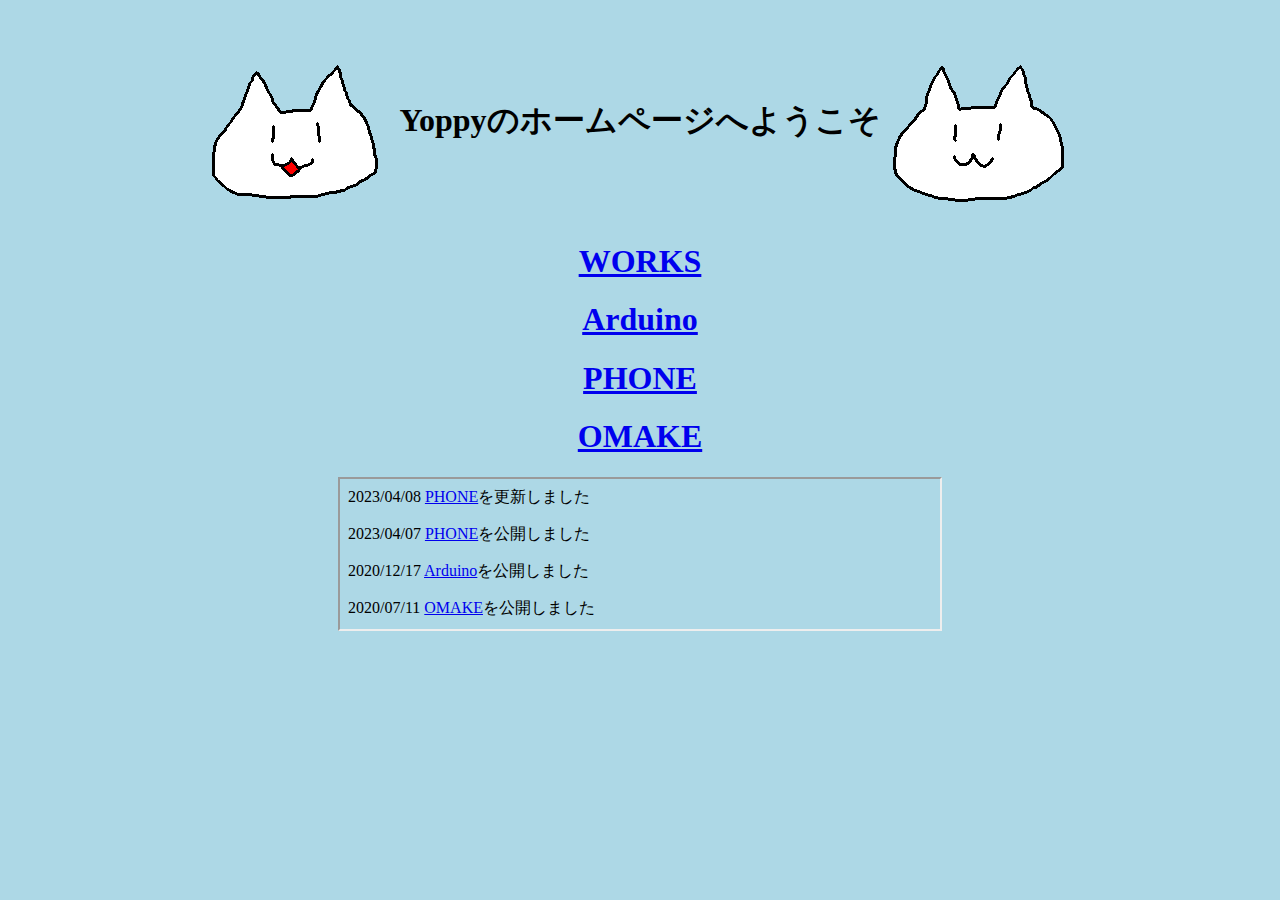
<file: docs/index.html>
<!DOCTYPE html>
<html lang="ja" dir="ltr">
<head>
  <meta charset="utf-8">
  <meta name="viewport" content="width=device-width,initial-scale=1">
  <title>Yoppy's Homepage</title>
  <style>
  body{background-color:lightblue;text-align: center;}
  div h1{display: flex;align-items: center;justify-content: center;}
  /* デスクトップ用のスタイル */
.image-container {
  display: flex;
  flex-wrap: wrap;
  justify-content: center;
  
}

/* スマートフォン用のスタイル */
@media screen and (max-width: 480px) {
  .image-container {
    display: block;
  }
  .image-container img {
    display: block;
    margin: 0 auto;
  }
}
  </style>
  <script src="update.js"></script>
</head>

<body>
  <div ><h1 class="image-container"><img src="img/cat_osoi_1.gif" alt="cat"> Yoppyのホームページへようこそ<img src="img/cat_osoi_2.gif" alt="cat"></h1></div>
  <h1><a href="https://yoppyy.github.io/homepage/works.html">WORKS</a></h1>
  <h1><a href="https://yoppyy.github.io/homepage/arduino.html">Arduino</a></h1>
  <h1><a href="https://yoppyy.github.io/homepage/phone/phone.html">PHONE</a></h1>
  <h1><a href="https://yoppyy.github.io/homepage/omake.html">OMAKE</a></h1>

  <iframe src="update.html" width="600" height="150">
    インラインフレーム対応ブラウザでご覧いただけます。
   </iframe>
  
</body>

</html>
</file>
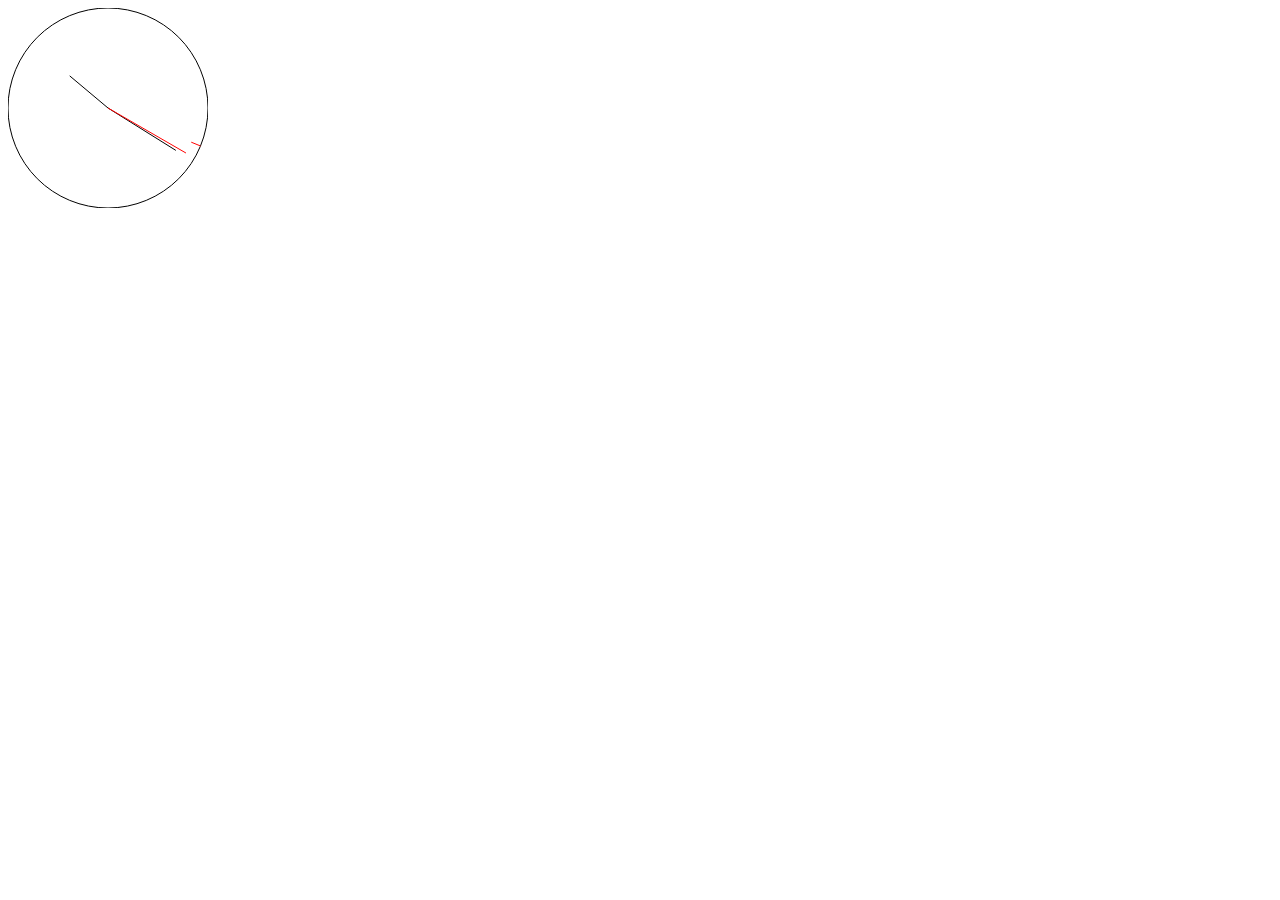
<file: docs/clock.html>
<!DOCTYPE html>
<html lang="jp" dir="ltr">
<head>
  <meta charset="utf-8">
  <title></title>
</head>
<body>
  <canvas id="clock" width="200" height="200"></canvas>

  <script type="text/javascript">

  // canvas の描画コンテキストを取得する
  const ctx = document.getElementById('clock').getContext('2d');

  // 現在の日時を保持する変数を用意する
  let now = new Date();

  function drawHand(angle, length, color) {
    ctx.beginPath();
    ctx.moveTo(100, 100);
    ctx.lineTo(100 + Math.cos(angle - Math.PI / 2) * length,
               100 + Math.sin(angle - Math.PI / 2) * length);
    ctx.strokeStyle = color;
    ctx.stroke();
  }


  function drawHand2(angle, length) {
    ctx.beginPath();
    ctx.moveTo(100 + Math.cos(angle - Math.PI / 2) * length,
               100 + Math.sin(angle - Math.PI / 2) * length);
    ctx.lineTo(100 + Math.cos(angle - Math.PI / 2) * length*0.9,
               100 + Math.sin(angle - Math.PI / 2) * length*0.9);
    ctx.stroke();
  }

  function drawClock() {
    let now = new Date();
    // canvas をクリアする
    ctx.clearRect(0, 0, 200, 200);

    // 円を描画する
    ctx.strokeStyle = 'black';
    ctx.beginPath();
    ctx.arc(100, 100, 100, 0, 2 * Math.PI);
    ctx.stroke();

    // 各針を描画する
    drawHand(now.getHours() / 12 * 2 * Math.PI + now.getMinutes() / 720 * 2 * Math.PI, 50, 'black');
    drawHand(now.getMinutes() / 60 * 2 * Math.PI + now.getSeconds() / 3600 * 2 * Math.PI, 80, 'black');
    drawHand(now.getSeconds() / 60 * 2 * Math.PI, 90, 'red');
    drawHand2(now.getMilliseconds() / 1000 * 2 * Math.PI, 100, 'black');

    // 次のフレームを要求する
    requestAnimationFrame(drawClock);
  }


  // 最初のフレームを要求する
  requestAnimationFrame(drawClock);



  </script>

</body>
</html>
</file>
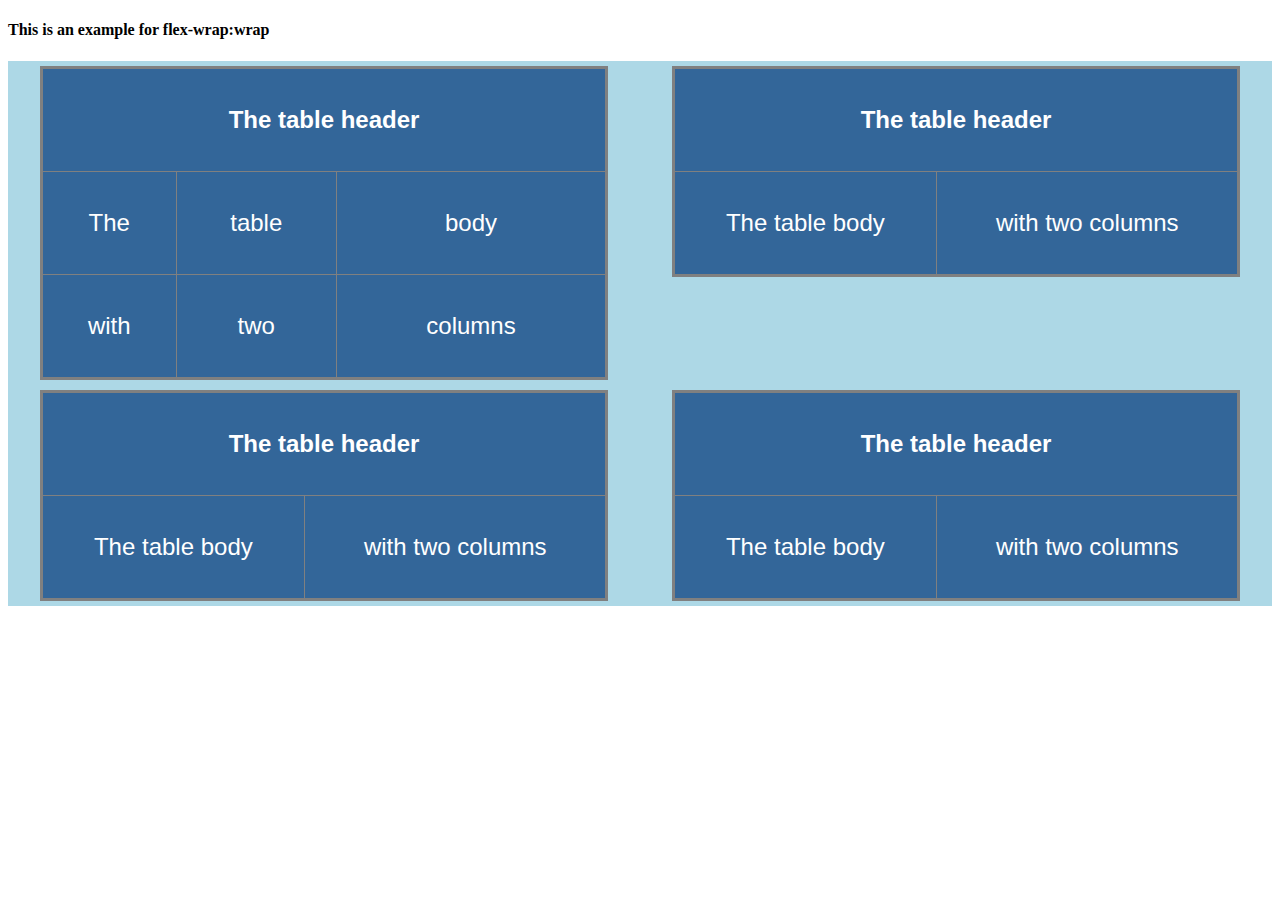
<file: docs/flextemp.html>
<!DOCTYPE html>
<html>
<head>
  <title>test</title>
  <link rel="shortcut icon" href="common/favicon.ico" type="image/x-icon">
  <meta name="viewport" content="width=device-width,initial-scale=1">
  <style>

  table{width:100%; background-color: #369; border: 3px solid gray; border-collapse:collapse;}
  td{  border: 1px solid gray;border-collapse:collapse;}

  /* Common Styles */
  .content {
    background-color: lightblue;
    color: #fff;
    font: 100 24px/100px sans-serif;
    text-align: center;
  }

  .content div{
    width: 45%;
    padding:5px;
  }


  /* Flexbox Styles */
  .content {
    display: flex;
    flex-wrap: wrap;
    justify-content: space-around;
  }

  </style>
</head>

<body>

  <h4>This is an example for flex-wrap:wrap </h4>
  <div class="content">

    <div>
      <table>
        <thead>
          <tr>
            <th colspan="3">The table header</th>
          </tr>
        </thead>
        <tbody>
          <tr>
            <td>The</td>
            <td>table</td>
            <td>body</td>
          </tr>
          <tr>
            <td>with</td>
            <td>two</td>
            <td>columns</td>
          </tr>
        </tbody>
      </table>
    </div>

    <div>
      <table>
        <thead>
          <tr>
            <th colspan="2">The table header</th>
          </tr>
        </thead>
        <tbody>
          <tr>
            <td>The table body</td>
            <td>with two columns</td>
          </tr>
        </tbody>
      </table>
    </div>

    <div>
      <table>
        <thead>
          <tr>
            <th colspan="2">The table header</th>
          </tr>
        </thead>
        <tbody>
          <tr>
            <td>The table body</td>
            <td>with two columns</td>
          </tr>
        </tbody>
      </table>
    </div>

    <div>
      <table>
        <thead>
          <tr>
            <th colspan="2">The table header</th>
          </tr>
        </thead>
        <tbody>
          <tr>
            <td>The table body</td>
            <td>with two columns</td>
          </tr>
        </tbody>
      </table>
    </div>
  </div>



</body>
</html>
</file>
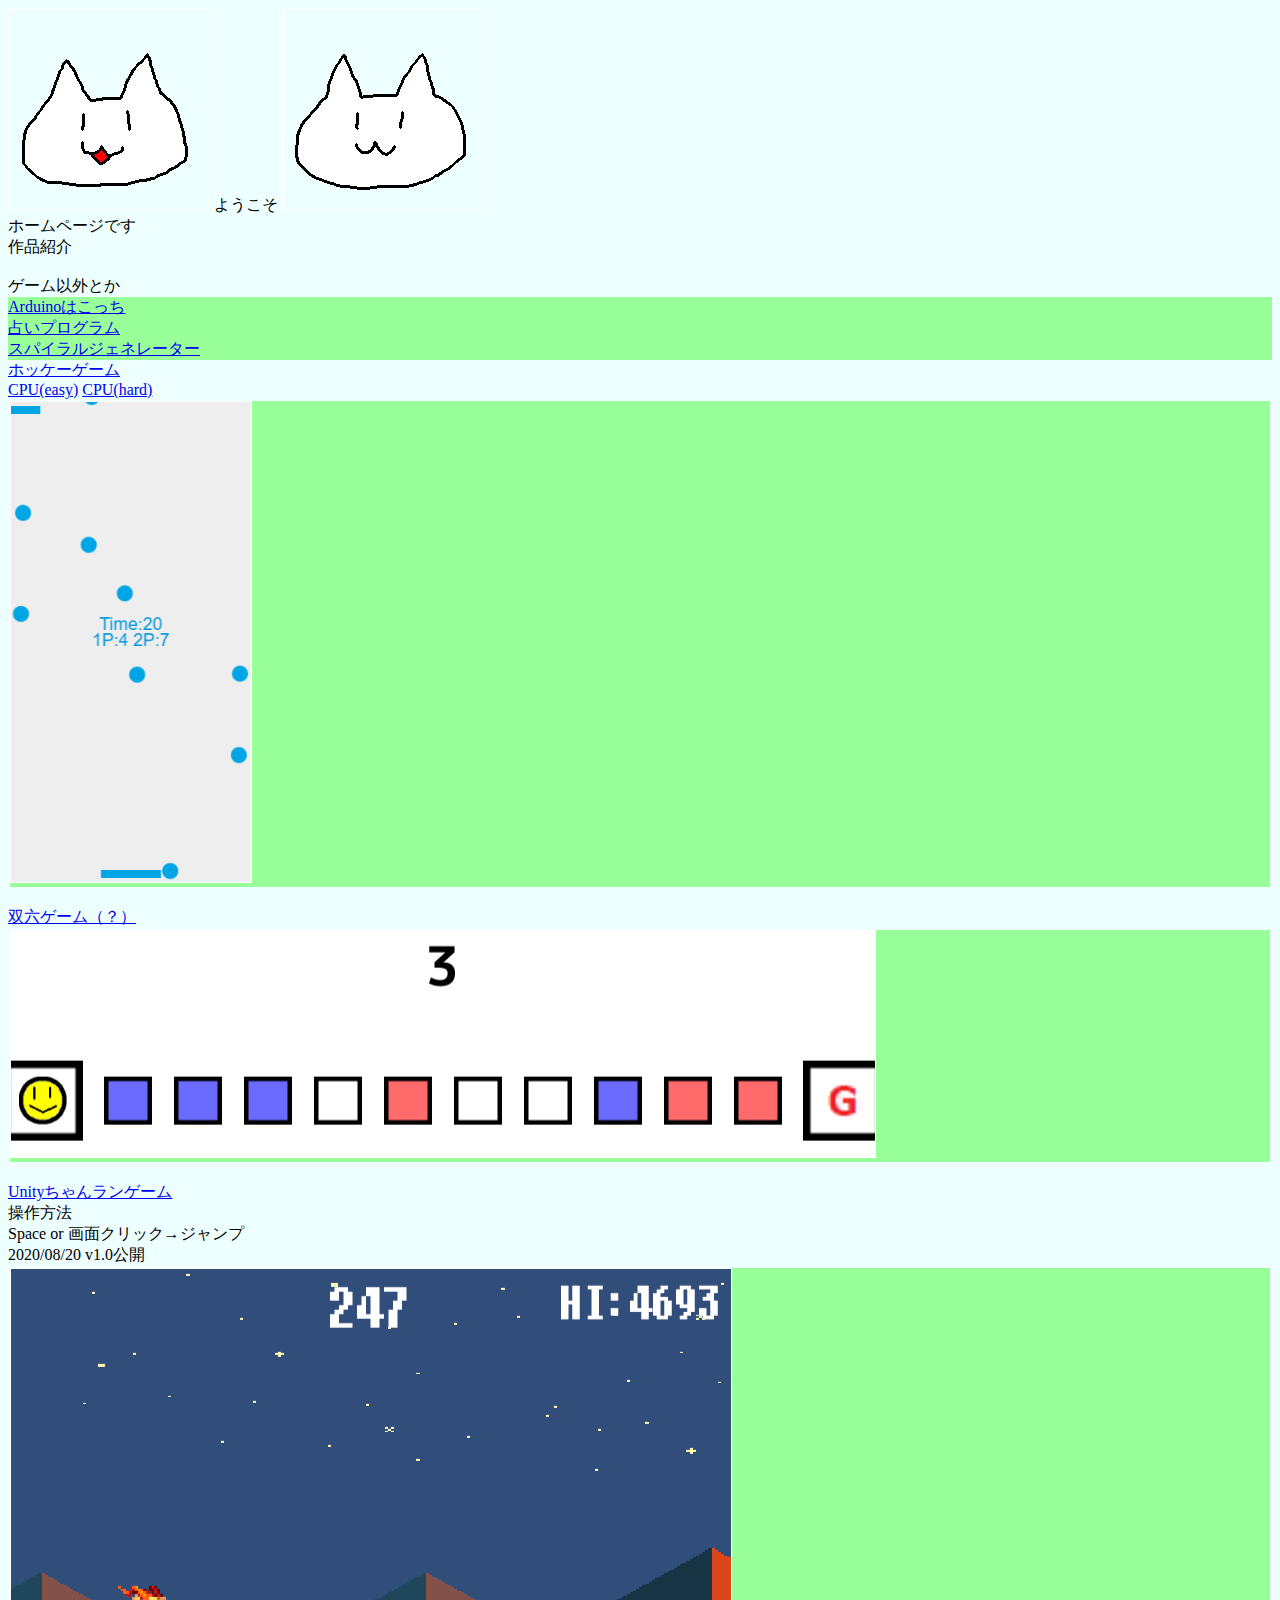
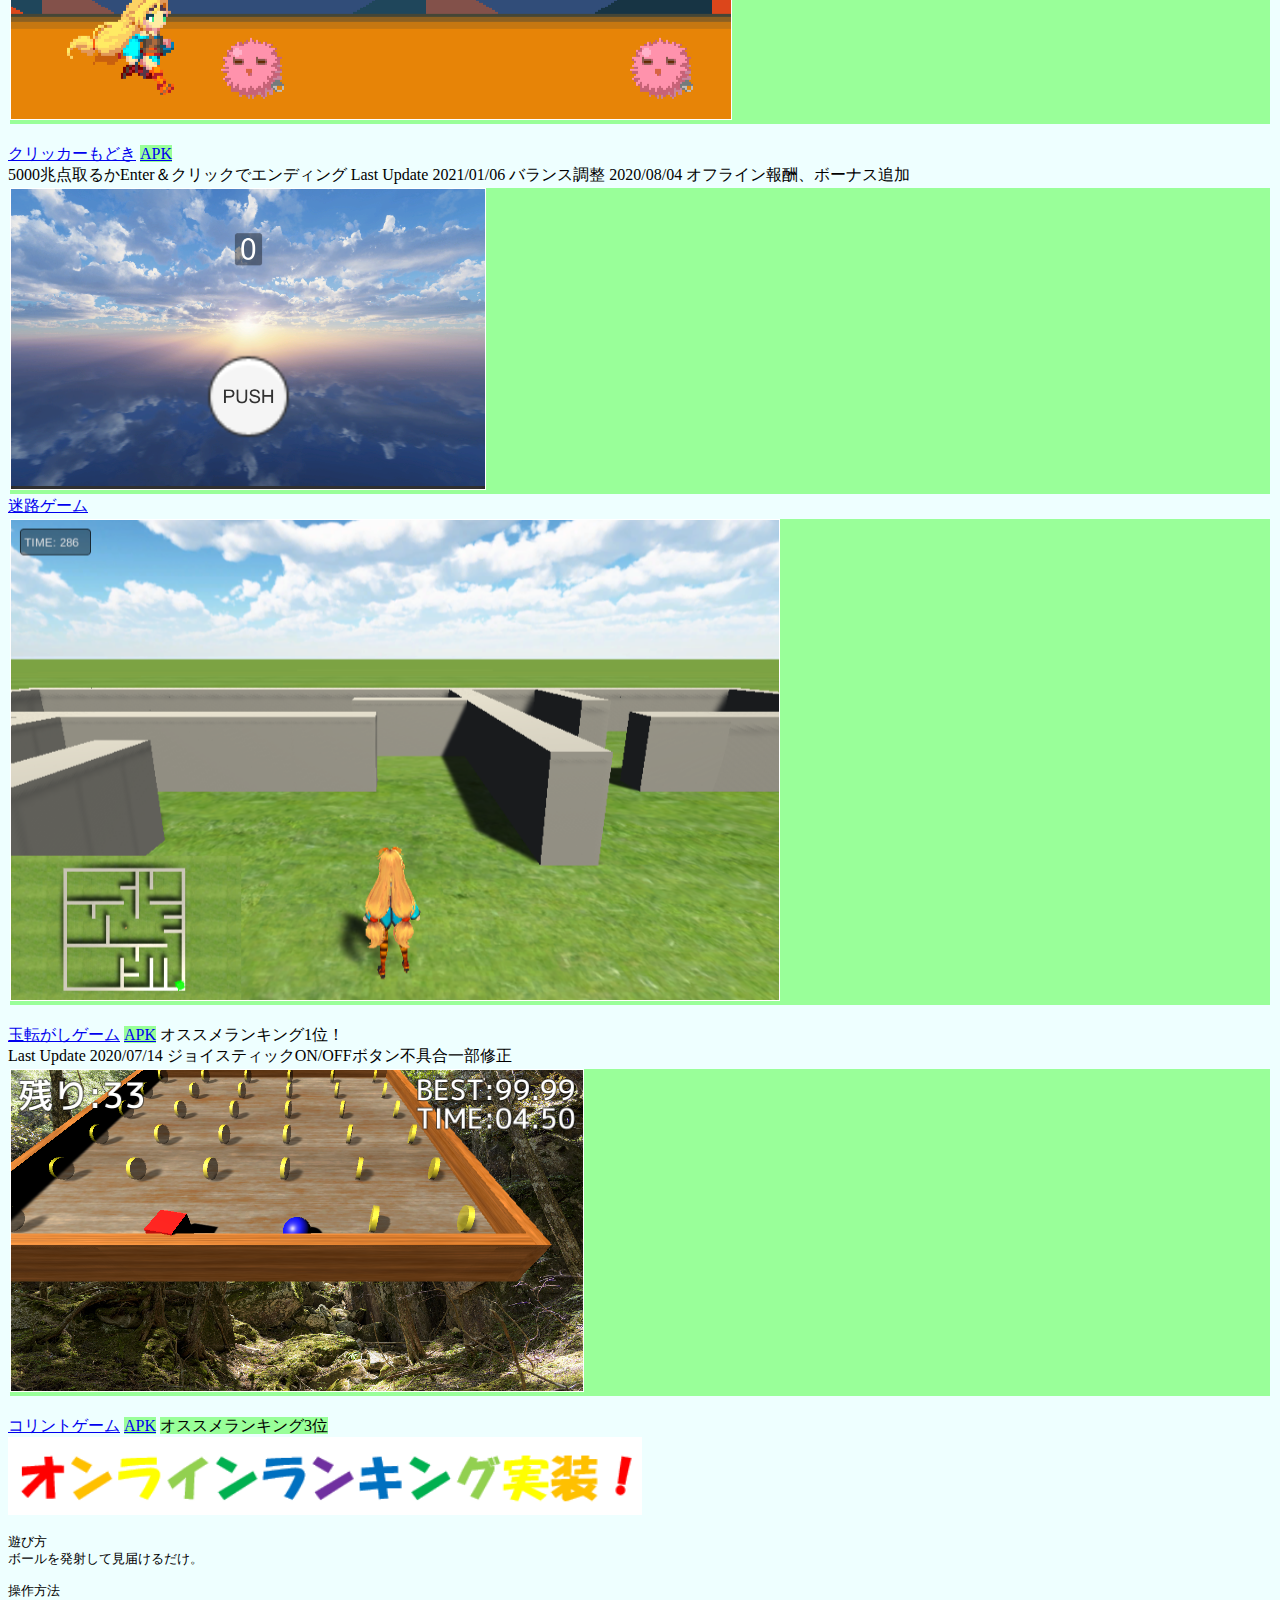
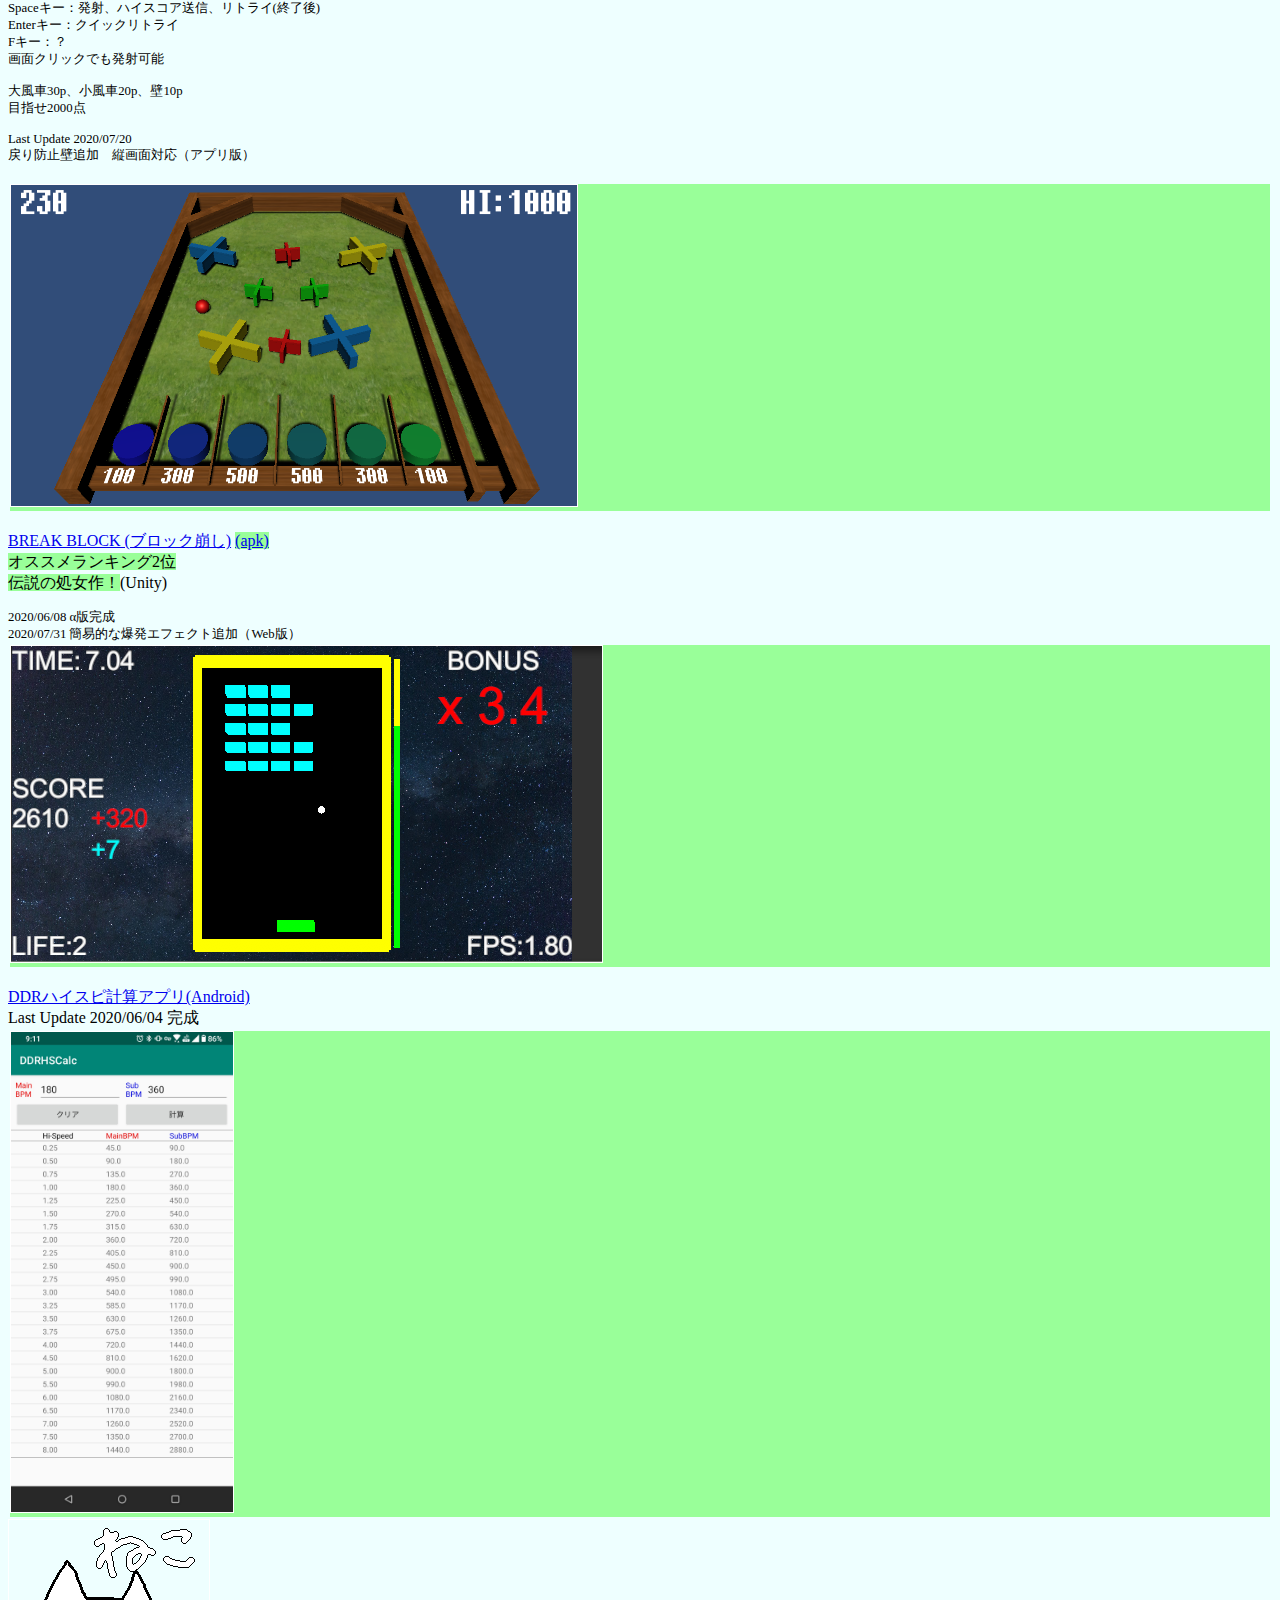
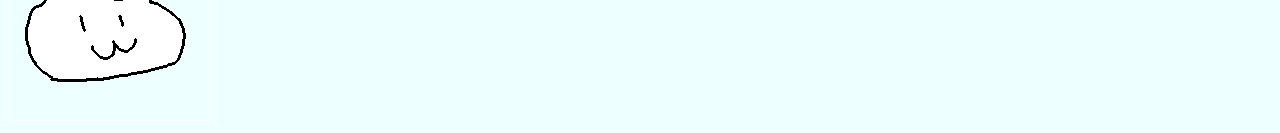
<file: docs/index_old.html>
<!DOCTYPE html>
<html>

<head>
  <title>HOMEPAGE</title>
  <link rel="shortcut icon" href="favicon.ico" type="image/x-icon">
  <link rel="stylesheet" href="style.css">
  <meta charset="UTF-8">
  <meta http-equiv="X-UA-Compatible" content="IE=edge" /> <!-- IE用設定 -->
  <meta name="robots" content="noindex,nofollow" /> <!-- 検索NG -->
  <meta name="viewport" content="width=device-width,initial-scale=1" > <!-- スマホ用 -->
</head>

<body>

  <div class="center">
    <span><img src="img/cat11.gif" alt="catgif1"></span>
    <span class="h1">ようこそ <!-- 見出し --></span>
    <span><img src="img/cat21.gif" alt="catgif2"></span>
  </div>

  <div>ホームページです</div>

  <!--
  <div class="index">
  <a href="https://github.com/yoppyy"><h1>マイページ</h1></a>
</div>
-->

<div>

  <div class="h1 app">作品紹介</div><br>

  <div class="app">
  <div class="h2">ゲーム以外とか</div>
  <div class="h3"><a href="arduino.html">Arduinoはこっち</a></div>
  <div class="h3"><a href="uranai.html">占いプログラム</a></div>
  <div class="h3"><a href="spiral.html">スパイラルジェネレーター</a></div>


  <div class="app">
    <div class="h2"><a href="https://yoppyy.github.io/JS-BreakOut/ReflecBattle/index.html">ホッケーゲーム</a></div>
      <a href="https://yoppyy.github.io/JS-BreakOut/ReflecBattle/PvEeasy.html">CPU(easy)</a>
      <a href="https://yoppyy.github.io/JS-BreakOut/ReflecBattle/PvEeasy.html">CPU(hard)</a>
      <div class="margin"><img src="img/reflect.png" height="50%" alt="ホッケー"></div>
    </div><br>

  <div class="app">
    <div class="h2"><a href="https://yoppyy.github.io/Sugoroku/">双六ゲーム（？）</a></div>
      <div class="margin"><img src="img/sugoroku.png" alt="すごろく"></div>
    </div><br>

  <div class="app">
    <div class="h2"><a href="https://yoppyy.github.io/UnityChan-Run/1.0/">Unityちゃんランゲーム</a></div>
    <div>
      操作方法<br>
      Space or 画面クリック→ジャンプ<br>
      2020/08/20 v1.0公開<br>
    </div>
    <div class="margin"><img src="img/run.png" alt="ランゲーム"></div>
  </div><br>

    <div class="app">
      <div class="h2"><a href="https://yoppyy.github.io/Clicker/">クリッカーもどき</a>
        <span class="h3"><a href="https://github.com/yoppyy/Clicker/blob/master/clicker.apk">APK</a></span>
      </div>
      5000兆点取るかEnter＆クリックでエンディング
      Last Update 2021/01/06 バランス調整 2020/08/04 オフライン報酬、ボーナス追加

      <div class="margin"><img src="img/clicker.png" alt="クリッカー"></div>
    </div>

  <div class="app">
    <div class="h2"><a href="https://yoppyy.github.io/Unity-Chan-Maze/">迷路ゲーム</a></div>
      <div class="margin"><img src="img/maze.png" alt="迷路"></div>
    </div><br>


  <div class="app">
    <div class="h2"><a href="https://yoppyy.github.io/Roll-A-Ball">玉転がしゲーム</a>
      <span class="h3"><a href="https://github.com/yoppyy/Roll-A-Ball/blob/master/ball.apk">APK</a></span>
      <span class="h2 red">オススメランキング1位！</span></div>
      <div>Last Update 2020/07/14 ジョイスティックON/OFFボタン不具合一部修正</div>
      <div class="margin"><img src="img/tama.png" alt="玉転がし"></div>
    </div><br>

    <div class="app">
      <div class="h2"><a href="https://yoppyy.github.io/CorinthGame/">コリントゲーム</a>
      <span class="h3"><a href="https://github.com/yoppyy/CorinthGame/blob/master/corinth.apk">APK</a></span>
      <span class="h3 red">オススメランキング3位</span></div>
      <span><img class="orig" width="50%" src="img/bunner.png" alt="オンラインランキング実装"></span>

      <div class="pre">
        遊び方
        ボールを発射して見届けるだけ。

        操作方法
        Spaceキー：発射、ハイスコア送信、リトライ(終了後)
        Enterキー：クイックリトライ
        Fキー：？
        画面クリックでも発射可能

        大風車30p、小風車20p、壁10p
        目指せ2000点

        Last Update 2020/07/20
        戻り防止壁追加　縦画面対応（アプリ版）
      </div><br>

      <div class="margin"><img src="img/corinth.png" alt="コリントゲーム"></div>
    </div><br>

    <div class="app">
      <div class="h2"><a href="https://yoppyy.github.io/BreakBlock/alpha/index">BREAK BLOCK (ブロック崩し)</a>
        <span class="h3"><a href="https://github.com/yoppyy/BreakBlock/blob/master/alpha/breakblock.apk">(apk)</a></span></div>
      <div><span class="h3 red">オススメランキング2位</span></div>
      <div><span class="h3 red">伝説の処女作！</span><span>(Unity)</span></div>

      <div class="pre">
      2020/06/08 α版完成
      2020/07/31 簡易的な爆発エフェクト追加（Web版）
    </div>

      <div class="margin"><img src="img/break.png"></div>
    </div><br>

    <div class="app">
      <div class="h2"><a href="https://github.com/yoppyy/DDRHSCalcApp/tree/master/docs">DDRハイスピ計算アプリ(Android)</a></div>
      <div>Last Update 2020/06/04 完成</div>
      <div class="margin"><img src="img/DDR.jpg" alt="DDRハイスピ計算"></div>
    </div>

  </div>


  <div>
    <a href="extra.html"> <img class="orig" src="img/cat.png" alt="cat"></a>
  </div>

</body>
</html>
</file>
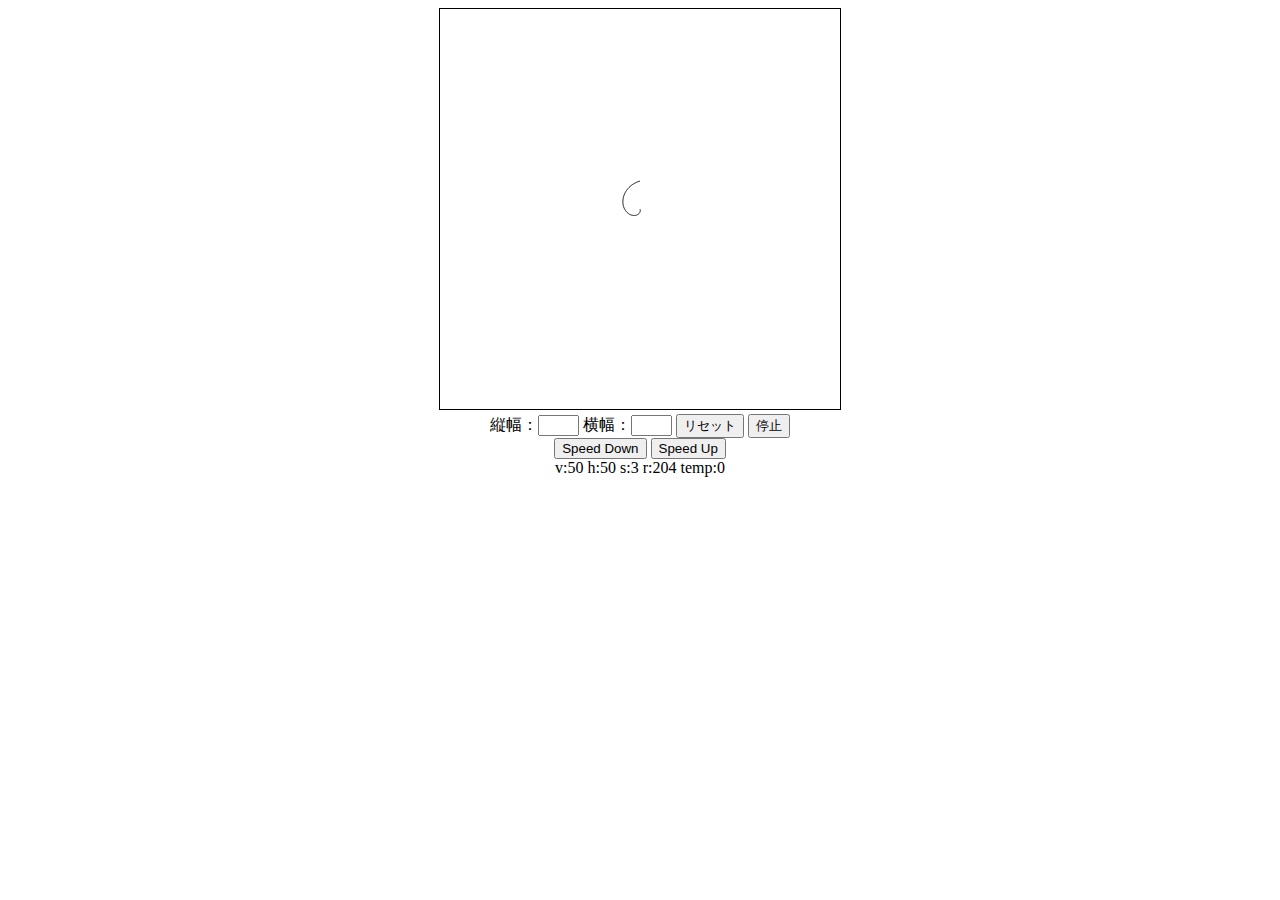
<file: docs/spiral.html>
<!DOCTYPE html>
<html>
<head>
  <meta charset="utf-8"/>
  <meta name="viewport" content="width=device-width,initial-scale=1">
  <title>Spiral Generator</title>
  <script type="text/javascript">

  var tate=50;
  var yoko=50;
  var speed=3;
  var r=0;
  var temp=0;
  function draw() {

    var canvas = document.getElementById('canvas');
    if (canvas.getContext) {


      var ctx = canvas.getContext('2d');
      ctx.clearRect(0, 0, canvas.width, canvas.height);
      ctx.beginPath();

      for(var deg=0; deg<r; deg++){
        var rad = (Math.PI/180 * deg);
        var x = 200+ tate*(deg-r)/360*(Math.sin(rad));
        var y = 200+yoko*(deg-r)/360*(Math.cos(rad));
        if(x>-10 && x<canvas.width+10 && y>-10 && y<canvas.height+10)
        ctx.lineTo(x, y);
      }
      ctx.stroke();
    }
    r+=speed;
    if(r<0){;r=0;}
    document.getElementById('para').innerHTML="v:"+tate+" h:"+yoko+" s:"+speed+" r:"+r +" temp:"+temp ;
  }

  setInterval( function () {

    draw() ;
  }, 10 ) ;

  function reset(){
    if(document.getElementById( "tate" ).value == 0){tate=10;}
    else{tate = document.getElementById( "tate" ).value ;}
    if(document.getElementById( "yoko" ).value == 0){yoko=10;}
    else{yoko = document.getElementById( "yoko" ).value ;}

    r=0;
  }

  function down(){
    speed--;
  }

  function up(){
    speed++;
  }

  function stop(){
    if(speed!=0){temp=speed;}
    if(speed!=0){
      speed=0;
      document.getElementById('pause').value="再開";
    }
      else{
        speed=temp;
        document.getElementById('pause').value="停止";
      }

    }

    </script>
    <style type="text/css">
    body{text-align: center;}
    canvas { border: 1px solid black; }
    </style>
  </head>
  <body onload="draw();">
    <canvas id="canvas" width="400" height="400"></canvas><br>
    <label>縦幅：<input type="text" id="tate" size="2"></label>
    <label>横幅：<input type="text" id="yoko" size="2"></label>

    <input type="button" value="リセット" onclick="reset()">
    <input type="button" id='pause' value="停止" onclick="stop()">

    <div>
      <input type="button" value="Speed Down" onclick="down()">
      <input type="button" value="Speed Up" onclick="up()">
    </div>

    <div id='para'></div>
  </body>
  </html>
</file>
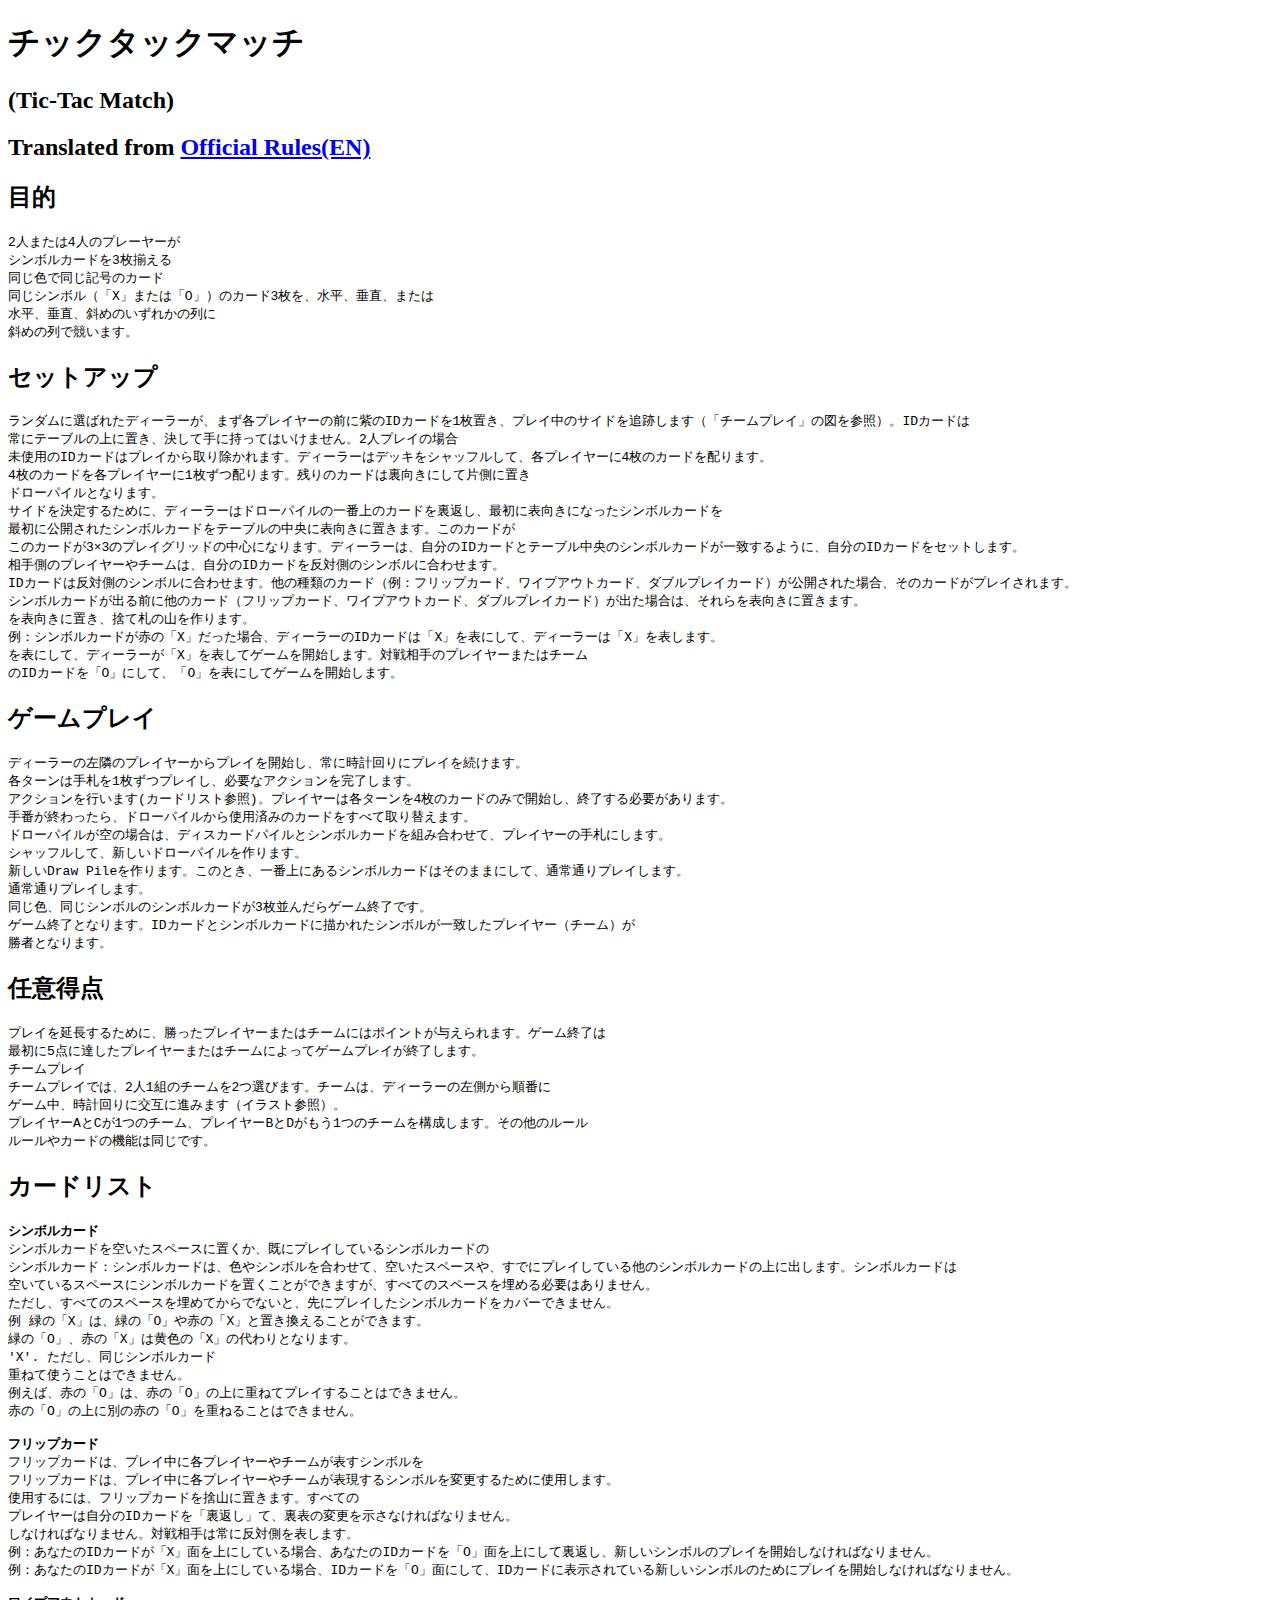
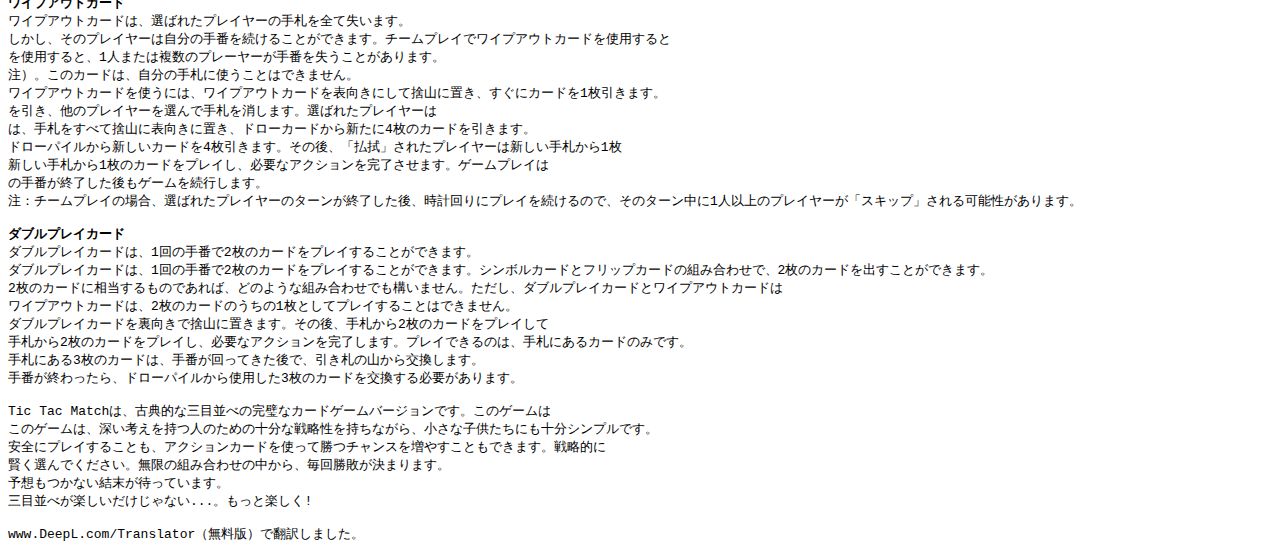
<file: docs/TTM.html>
<!DOCTYPE html>
<html>

<head>
  <title></title>
  <meta charset="UTF-8">
  <meta http-equiv="X-UA-Compatible" content="IE=edge" /> <!-- IE�p�ݒ� -->
  <meta name="robots" content="noindex,nofollow" /> <!-- ����NG -->
  <meta name="viewport" content="width=device-width,initial-scale=1" /> <!-- �X�}�z�p -->
</head>

<body>
<h1>チックタックマッチ</h1>
<h2>(Tic-Tac Match)</h2>
<h2>Translated from <a href="https://www.tictacmatch.com/downloads/TTM_Rules.pdf">Official Rules(EN)</a></h2>

<h2>目的</h2>
<pre>
2人または4人のプレーヤーが
シンボルカードを3枚揃える
同じ色で同じ記号のカード
同じシンボル（「X」または「O」）のカード3枚を、水平、垂直、または
水平、垂直、斜めのいずれかの列に
斜めの列で競います。
</pre>
<h2>セットアップ</h2>
<pre>
ランダムに選ばれたディーラーが、まず各プレイヤーの前に紫のIDカードを1枚置き、プレイ中のサイドを追跡します（「チームプレイ」の図を参照）。IDカードは
常にテーブルの上に置き、決して手に持ってはいけません。2人プレイの場合
未使用のIDカードはプレイから取り除かれます。ディーラーはデッキをシャッフルして、各プレイヤーに4枚のカードを配ります。
4枚のカードを各プレイヤーに1枚ずつ配ります。残りのカードは裏向きにして片側に置き
ドローパイルとなります。
サイドを決定するために、ディーラーはドローパイルの一番上のカードを裏返し、最初に表向きになったシンボルカードを
最初に公開されたシンボルカードをテーブルの中央に表向きに置きます。このカードが
このカードが3×3のプレイグリッドの中心になります。ディーラーは、自分のIDカードとテーブル中央のシンボルカードが一致するように、自分のIDカードをセットします。
相手側のプレイヤーやチームは、自分のIDカードを反対側のシンボルに合わせます。
IDカードは反対側のシンボルに合わせます。他の種類のカード（例：フリップカード、ワイプアウトカード、ダブルプレイカード）が公開された場合、そのカードがプレイされます。
シンボルカードが出る前に他のカード（フリップカード、ワイプアウトカード、ダブルプレイカード）が出た場合は、それらを表向きに置きます。
を表向きに置き、捨て札の山を作ります。
例：シンボルカードが赤の「X」だった場合、ディーラーのIDカードは「X」を表にして、ディーラーは「X」を表します。
を表にして、ディーラーが「X」を表してゲームを開始します。対戦相手のプレイヤーまたはチーム
のIDカードを「O」にして、「O」を表にしてゲームを開始します。
</pre>
<h2>ゲームプレイ</h2>
<pre>
ディーラーの左隣のプレイヤーからプレイを開始し、常に時計回りにプレイを続けます。
各ターンは手札を1枚ずつプレイし、必要なアクションを完了します。
アクションを行います(カードリスト参照)。プレイヤーは各ターンを4枚のカードのみで開始し、終了する必要があります。
手番が終わったら、ドローパイルから使用済みのカードをすべて取り替えます。
ドローパイルが空の場合は、ディスカードパイルとシンボルカードを組み合わせて、プレイヤーの手札にします。
シャッフルして、新しいドローパイルを作ります。
新しいDraw Pileを作ります。このとき、一番上にあるシンボルカードはそのままにして、通常通りプレイします。
通常通りプレイします。
同じ色、同じシンボルのシンボルカードが3枚並んだらゲーム終了です。
ゲーム終了となります。IDカードとシンボルカードに描かれたシンボルが一致したプレイヤー（チーム）が
勝者となります。
</pre>
<h2>任意得点</h2>
<pre>
プレイを延長するために、勝ったプレイヤーまたはチームにはポイントが与えられます。ゲーム終了は
最初に5点に達したプレイヤーまたはチームによってゲームプレイが終了します。
チームプレイ
チームプレイでは、2人1組のチームを2つ選びます。チームは、ディーラーの左側から順番に
ゲーム中、時計回りに交互に進みます（イラスト参照）。
プレイヤーAとCが1つのチーム、プレイヤーBとDがもう1つのチームを構成します。その他のルール
ルールやカードの機能は同じです。
</pre>
<h2>カードリスト</h2>
<pre>
<b>シンボルカード</b>
シンボルカードを空いたスペースに置くか、既にプレイしているシンボルカードの
シンボルカード：シンボルカードは、色やシンボルを合わせて、空いたスペースや、すでにプレイしている他のシンボルカードの上に出します。シンボルカードは
空いているスペースにシンボルカードを置くことができますが、すべてのスペースを埋める必要はありません。
ただし、すべてのスペースを埋めてからでないと、先にプレイしたシンボルカードをカバーできません。
例 緑の「X」は、緑の「O」や赤の「X」と置き換えることができます。
緑の「O」、赤の「X」は黄色の「X」の代わりとなります。
'X'. ただし、同じシンボルカード
重ねて使うことはできません。
例えば、赤の「O」は、赤の「O」の上に重ねてプレイすることはできません。
赤の「O」の上に別の赤の「O」を重ねることはできません。

<b>フリップカード</b>
フリップカードは、プレイ中に各プレイヤーやチームが表すシンボルを
フリップカードは、プレイ中に各プレイヤーやチームが表現するシンボルを変更するために使用します。
使用するには、フリップカードを捨山に置きます。すべての
プレイヤーは自分のIDカードを「裏返し」て、裏表の変更を示さなければなりません。
しなければなりません。対戦相手は常に反対側を表します。
例：あなたのIDカードが「X」面を上にしている場合、あなたのIDカードを「O」面を上にして裏返し、新しいシンボルのプレイを開始しなければなりません。
例：あなたのIDカードが「X」面を上にしている場合、IDカードを「O」面にして、IDカードに表示されている新しいシンボルのためにプレイを開始しなければなりません。

<b>ワイプアウトカード</b>
ワイプアウトカードは、選ばれたプレイヤーの手札を全て失います。
しかし、そのプレイヤーは自分の手番を続けることができます。チームプレイでワイプアウトカードを使用すると
を使用すると、1人または複数のプレーヤーが手番を失うことがあります。
注）。このカードは、自分の手札に使うことはできません。
ワイプアウトカードを使うには、ワイプアウトカードを表向きにして捨山に置き、すぐにカードを1枚引きます。
を引き、他のプレイヤーを選んで手札を消します。選ばれたプレイヤーは
は、手札をすべて捨山に表向きに置き、ドローカードから新たに4枚のカードを引きます。
ドローパイルから新しいカードを4枚引きます。その後、「払拭」されたプレイヤーは新しい手札から1枚
新しい手札から1枚のカードをプレイし、必要なアクションを完了させます。ゲームプレイは
の手番が終了した後もゲームを続行します。
注：チームプレイの場合、選ばれたプレイヤーのターンが終了した後、時計回りにプレイを続けるので、そのターン中に1人以上のプレイヤーが「スキップ」される可能性があります。

<b>ダブルプレイカード</b>
ダブルプレイカードは、1回の手番で2枚のカードをプレイすることができます。
ダブルプレイカードは、1回の手番で2枚のカードをプレイすることができます。シンボルカードとフリップカードの組み合わせで、2枚のカードを出すことができます。
2枚のカードに相当するものであれば、どのような組み合わせでも構いません。ただし、ダブルプレイカードとワイプアウトカードは
ワイプアウトカードは、2枚のカードのうちの1枚としてプレイすることはできません。
ダブルプレイカードを裏向きで捨山に置きます。その後、手札から2枚のカードをプレイして
手札から2枚のカードをプレイし、必要なアクションを完了します。プレイできるのは、手札にあるカードのみです。
手札にある3枚のカードは、手番が回ってきた後で、引き札の山から交換します。
手番が終わったら、ドローパイルから使用した3枚のカードを交換する必要があります。

Tic Tac Matchは、古典的な三目並べの完璧なカードゲームバージョンです。このゲームは
このゲームは、深い考えを持つ人のための十分な戦略性を持ちながら、小さな子供たちにも十分シンプルです。
安全にプレイすることも、アクションカードを使って勝つチャンスを増やすこともできます。戦略的に
賢く選んでください。無限の組み合わせの中から、毎回勝敗が決まります。
予想もつかない結末が待っています。
三目並べが楽しいだけじゃない...。もっと楽しく!

www.DeepL.com/Translator（無料版）で翻訳しました。
</pre>
  </body>
  </html>
</file>
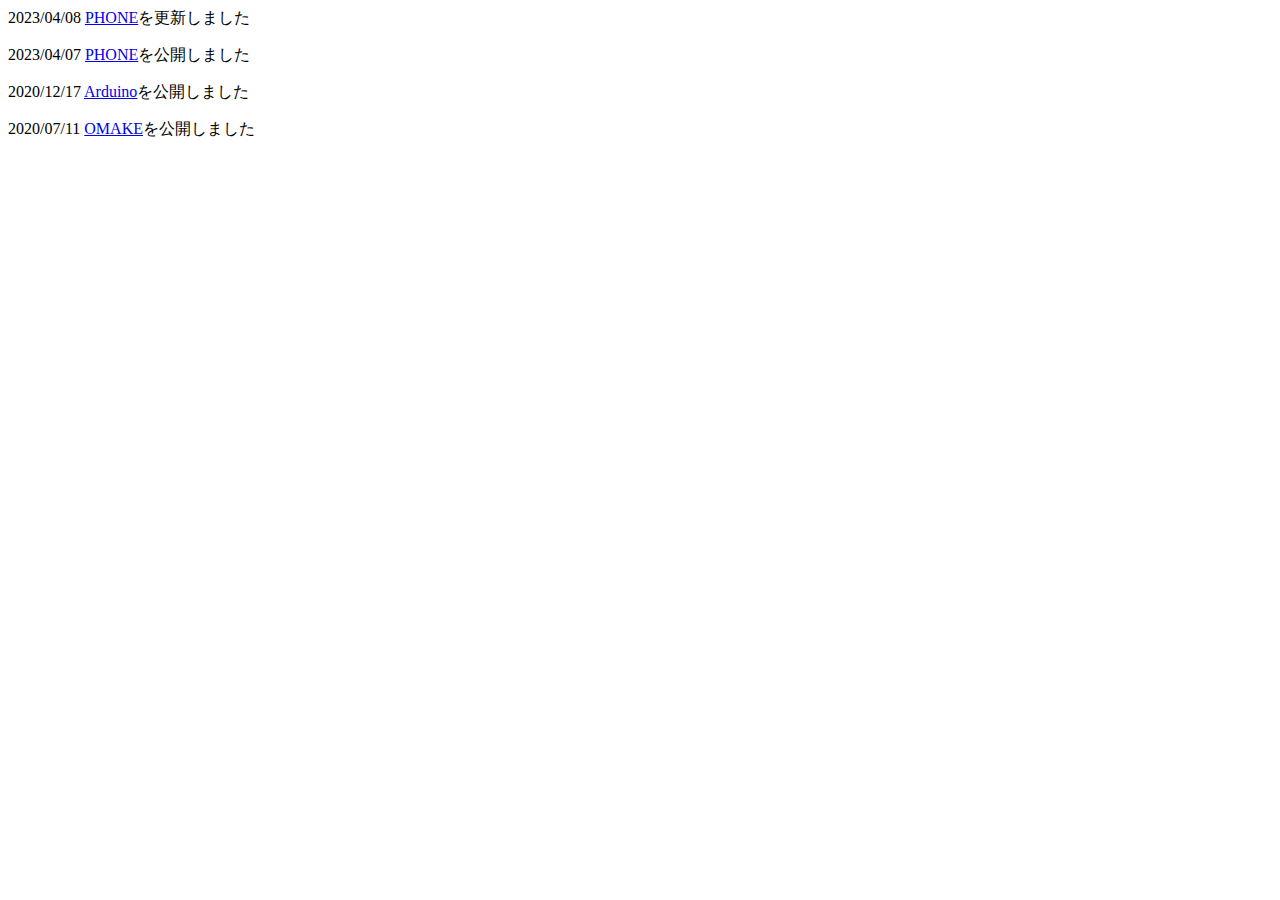
<file: docs/update.html>
<html>
 <head>
 <meta http-equiv="Content-Type" content="text/html; charset=utf-8">
 <title>新着情報</title>
 </head>
 <body>
 <p>2023/04/08 <a href="https://yoppyy.github.io/homepage/phone/phone.html" target="_parent">PHONE</a>を更新しました</p>
 <p>2023/04/07 <a href="https://yoppyy.github.io/homepage/phone/phone.html" target="_parent">PHONE</a>を公開しました</p>
 <p>2020/12/17 <a href="https://yoppyy.github.io/homepage/arduino.html" target="_parent">Arduino</a>を公開しました</p>
 <p>2020/07/11 <a href="https://yoppyy.github.io/homepage/omake.html" target="_parent">OMAKE</a>を公開しました</p>
 </body>
 </html>
</file>
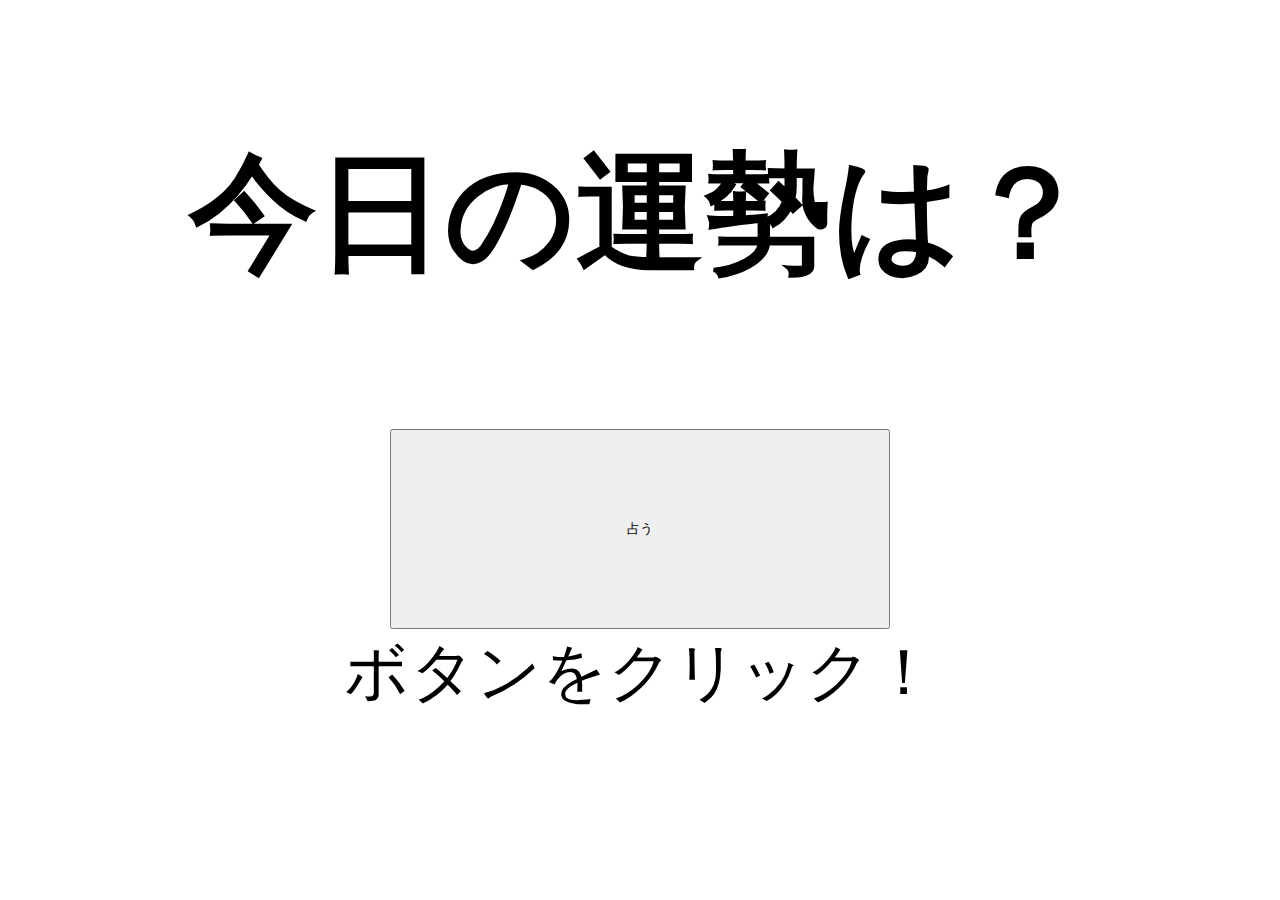
<file: docs/uranai.html>
<!DOCTYPE html>
<html>
<head>
  <title>占いコーナー</title>
  <meta name="viewport" content="width=device-width, initial-scale=1">
  <style>
  p{font-size: 4em; font-weight: bold; text-align: center;}
  div{font-size: 2em; text-align: center;}
  </style>
  <script type="text/javascript">

  function setColor(){

    var n =  Math.floor(Math.random() * 5);
    var x =  Math.floor(Math.random() * 256);
    var y =  Math.floor(Math.random() * 256);
    var z =  Math.floor(Math.random() * 256);

    var newcolor = "rgb("+ x +","+ y +","+ z+")";
    var button = document.getElementById("button");

    var result = "";
    switch (n) {
      case 0:
      result = "大吉";
      document.getElementById("result").style.color="red";
      break;
      case 1:
      result = "中吉";
      document.getElementById("result").style.color="orange";
      break;
      case 2:
      result = "小吉";
      document.getElementById("result").style.color="yellow";
      break;
      case 3:
      result = "凶";
      document.getElementById("result").style.color="lightblue";
      break;
      case 4:
      result = "大凶";
      document.getElementById("result").style.color="blue";
      break;
      default:console.log(n);break;

    }
    button.style.backgroundColor = newcolor;
    button.innerHTML = "";
    var to16 = ('00' + x.toString(16).toUpperCase()).slice(-2) + ('00' + y.toString(16).toUpperCase()).slice(-2) + ('00' + z.toString(16).toUpperCase()).slice(-2)
    document.getElementById("text").innerText = newcolor + "  #" +to16;
    document.getElementById("result").innerHTML = result;
    document.getElementById("koreda").innerText = "ラッキーカラーはこれだ！";
  }

  </script>
</head>
<body>
  <div>
  <p id="result">今日の運勢は？</p>
  <div><span id="koreda"></span></div>
  <div><button id="button" style="width:500px; height:200px" onclick="setColor()">占う</button></div>
  <div><span id="text">ボタンをクリック！</span></div>
</div>
</body>
</head>
</html>
</file>
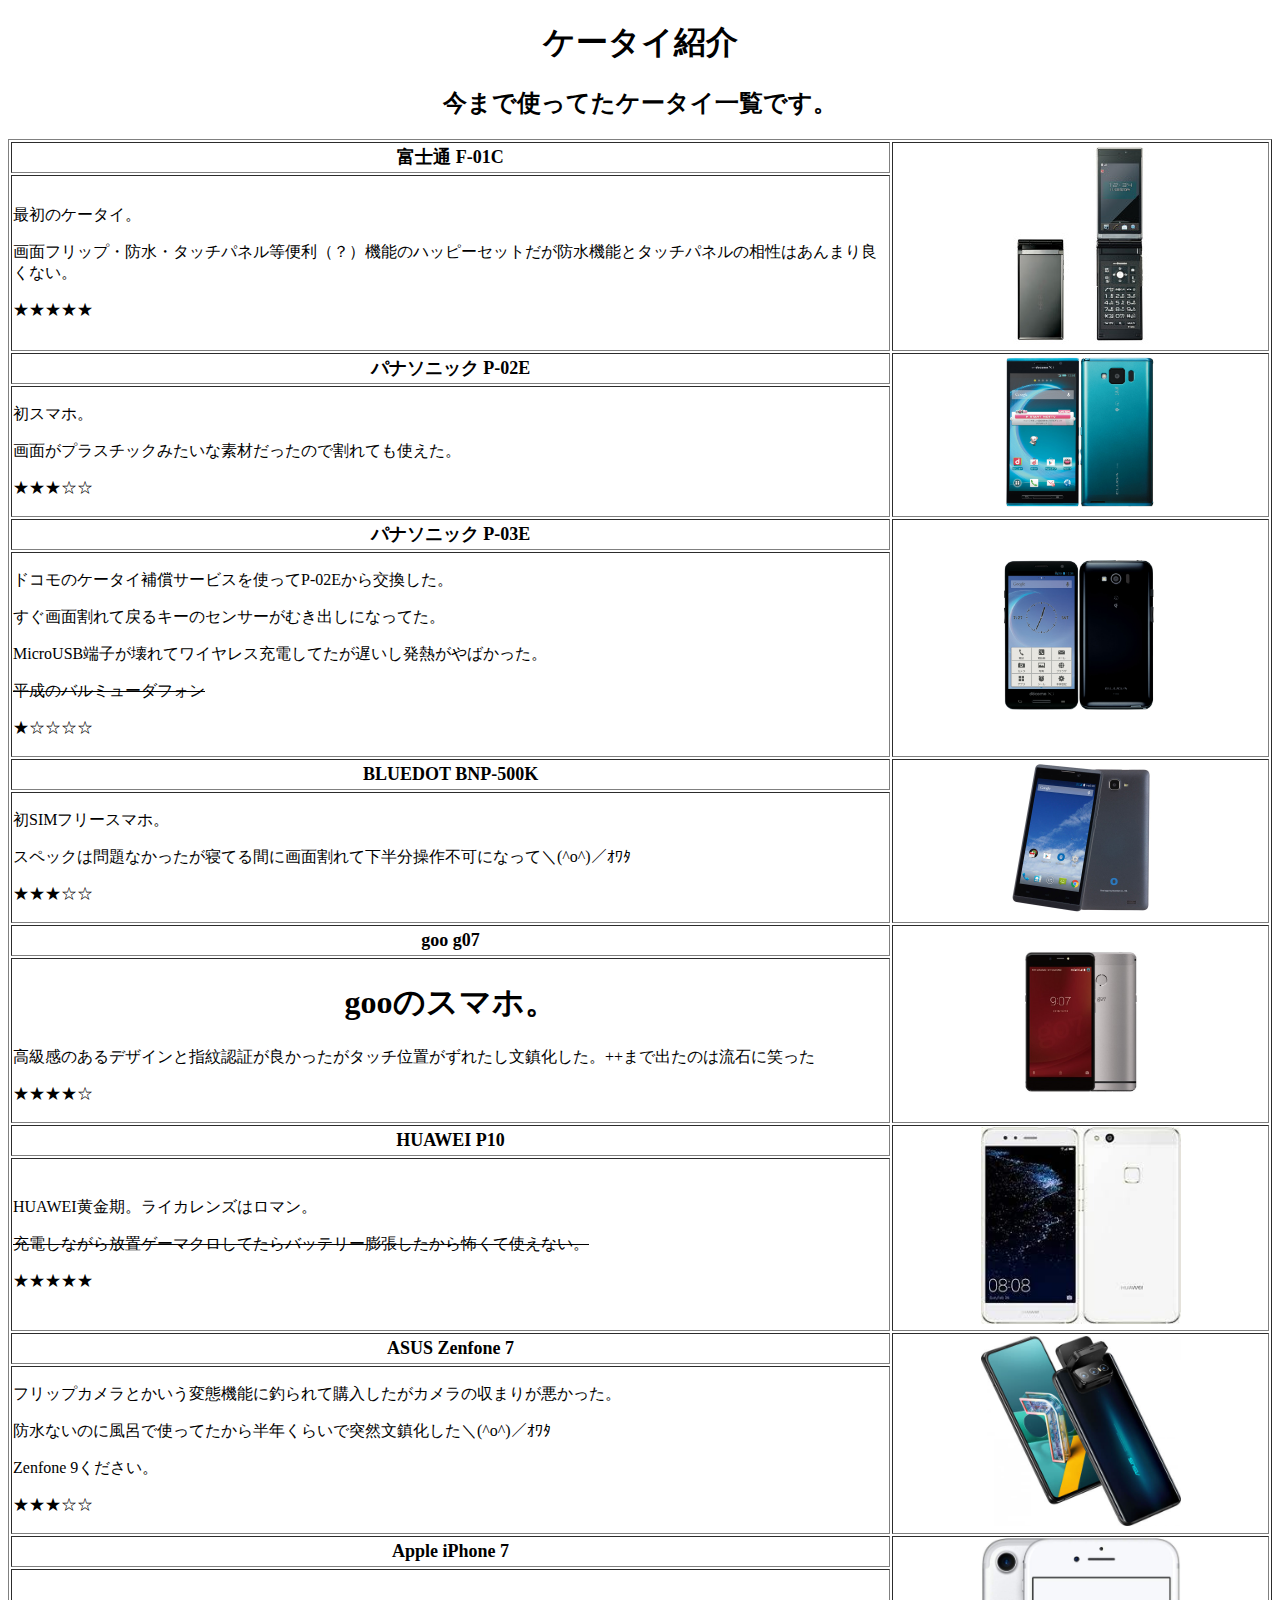
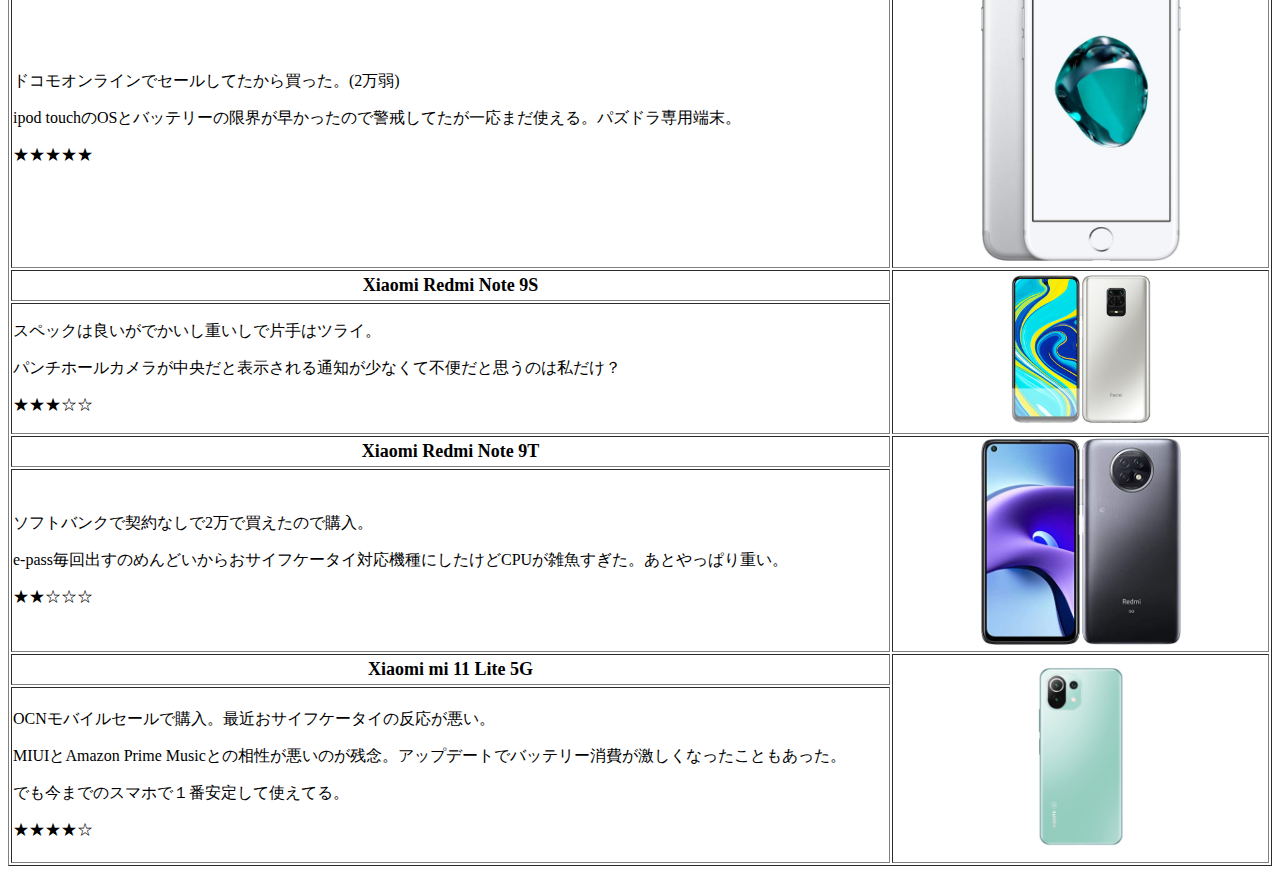
<file: docs/phone/phone.html>
<!DOCTYPE html>
<html lang="ja" dir="ltr">
<head>
  <meta charset="utf-8">
  <link rel="stylesheet" href="style.css">
  <meta name="viewport" content="height=device-height,initial-scale=1">
  <title>Yoppy's Homepage</title>
  <link rel="stylesheet" href="style.css">
</head>

<body>
<h1>ケータイ紹介</h1>
<h2>今まで使ってたケータイ一覧です。</h2>
 
  <table border="1">
    <tr>
      <th class="left">富士通 F-01C</th>
      <th rowspan="2" class="right"><img src="f01c.jpg" alt="f01c"></th>
    </tr>
    <tr>
      <td class="left">
        <p>最初のケータイ。</p>
        <p>画面フリップ・防水・タッチパネル等便利（？）機能のハッピーセットだが防水機能とタッチパネルの相性はあんまり良くない。</p>
        <p>★★★★★</p>
      </td>
    </tr>

    <tr>
      <th>パナソニック P-02E</th>
      <th rowspan="2"><img src="p02e.jpg" alt="p02e"></th>
    </tr>
    <tr>
      <td>
      <p>初スマホ。</p>
      <p>画面がプラスチックみたいな素材だったので割れても使えた。</p>
      <p>★★★☆☆</p>
    </td>
    </tr>

    <tr>
      <th>パナソニック P-03E</th>
      <th rowspan="2"><img src="p03e.jpg" alt="p03e"></th>
    </tr>
    <tr>
      <td>
        <p>ドコモのケータイ補償サービスを使ってP-02Eから交換した。</p>
        <p>すぐ画面割れて戻るキーのセンサーがむき出しになってた。</p>
        <p>MicroUSB端子が壊れてワイヤレス充電してたが遅いし発熱がやばかった。</p>
        <p><s>平成のバルミューダフォン</s></p>
        <p>★☆☆☆☆</p>
      </td>
    </tr>

    <tr>
      <th>BLUEDOT BNP-500K</th>
      <th rowspan="2"><img src="BNP-500K.jpg" alt="BNP-500K"></th>
    </tr>
    <tr>
      <td>
        <p>初SIMフリースマホ。</p>
        <p>スペックは問題なかったが寝てる間に画面割れて下半分操作不可になって＼(^o^)／ｵﾜﾀ</p>
        <p>★★★☆☆</p>
      </td>
    </tr>

  <tr>
    <th>goo g07</th>
    <th rowspan="2"><img src="g07.jpg" alt="g07"></th>
  </tr>
  <tr>
    <td>
      <h1>gooのスマホ。</h1>
      <p>高級感のあるデザインと指紋認証が良かったがタッチ位置がずれたし文鎮化した。++まで出たのは流石に笑った</p>
      <p>★★★★☆</p>
    </td>
  </tr>

  <tr>
    <th>HUAWEI P10</th>
    <th rowspan="2"><img src="p10.jpg" alt="p10"></th>
  </tr>
  <tr>
    <td>
      <p>HUAWEI黄金期。ライカレンズはロマン。</p>
      <p><s>充電しながら放置ゲーマクロしてたらバッテリー膨張したから怖くて使えない。</s></p>
      <p>★★★★★</p>
    </td>
  </tr>

  <tr>
    <th>ASUS Zenfone 7</th>
    <th rowspan="2"><img src="zenfon7.jpg" alt="zenfone7"></th>
  </tr>
  <tr>
    <td>
      <p>フリップカメラとかいう変態機能に釣られて購入したがカメラの収まりが悪かった。</p>
      <p>防水ないのに風呂で使ってたから半年くらいで突然文鎮化した＼(^o^)／ｵﾜﾀ</p>
      <p>Zenfone 9ください。</p>
      <p>★★★☆☆</p>
    </td>
  </tr>

  <tr>
    <th>Apple iPhone 7</th>
    <th rowspan="2"><img src="iphone7.jpg" alt="iphone7"></th>
  </tr>
  <tr>
    <td>
      <p>ドコモオンラインでセールしてたから買った。(2万弱)</p>
      <p>ipod touchのOSとバッテリーの限界が早かったので警戒してたが一応まだ使える。パズドラ専用端末。</p>
      <p>★★★★★</p>
    </td>
  </tr>

  <tr>
    <th>Xiaomi Redmi Note 9S</th>
    <th rowspan="2"><img src="redminote9s.jpg" alt="redminote9s"></th>
  </tr>
  <tr>
    <td>
      <p>スペックは良いがでかいし重いしで片手はツライ。</p>
      <p>パンチホールカメラが中央だと表示される通知が少なくて不便だと思うのは私だけ？</p>
      <p>★★★☆☆</p>
    </td>
  </tr>

  <tr>
    <th>Xiaomi Redmi Note 9T</th>
    <th rowspan="2"><img src="redminote9t.jpg" alt="redminote9t"></th>
  </tr>
  <tr>
    <td>
      <p>ソフトバンクで契約なしで2万で買えたので購入。</p>
      <p>e-pass毎回出すのめんどいからおサイフケータイ対応機種にしたけどCPUが雑魚すぎた。あとやっぱり重い。</p>
      <p>★★☆☆☆</p>
    </td>
  </tr>

  <tr>
    <th>Xiaomi mi 11 Lite 5G</th>
    <th rowspan="2"><img src="mi11lite5g.jpg" alt="mi11lite5g"></th>
  </tr>
  <tr>
    <td>
      <p>OCNモバイルセールで購入。最近おサイフケータイの反応が悪い。</p>
      <p>MIUIとAmazon Prime Musicとの相性が悪いのが残念。アップデートでバッテリー消費が激しくなったこともあった。</p>
      <p>でも今までのスマホで１番安定して使えてる。</p>
      <p>★★★★☆</p>
    </td>
  </tr>

  

</table>
    

</body>

</html>
</file>
<file: docs/style.css>
.wrap {
  display: flex;
  flex-wrap: wrap;
}

@media screen and (max-width: 1279px){
  .box {
    width: 48%;
    margin: 2px;
  }
}

@media screen and (min-width: 1280px){
  .box {
    width: 31%;
    margin: 1%;
  }
}

.box{ background-color: #399;}


.img ,.text{ margin: 2px;}
.img { text-align: center; }

img ,video {
  border: 1px solid white;
  max-height: 480px;
  max-width:99%;
}

.margin{margin:2px; background-color: #9f9;}

h1,.h3{background-color: #9f9;}
.pre {white-space: pre-line; font-size:0.8em;}
.title{font-weight:bold; background-Color:lightblue; color:black; color:#333; font-size: 1.2em;/*-webkit-text-stroke-color: blue; -webkit-text-stroke-width: thick;*/}
.text{  background-color: lightblue;}
body {background-color: #eff}
</file>
<file: docs/phone/style.css>
th{
    font-size: large;
    height: 1.5em; /* フォントサイズが1emの場合 */
}

table {
    margin: 0 auto;
    width: 100%;
}

.left{width:70%;}
.right{width:30%;}

td:first-child {
    width: 30%;
  }
  
  td:last-child {
    width: 70%;
  }

h1,h2{text-align: center}

img {
    width: 200px; /* 画像の幅を200ピクセルに設定 */
    height: auto; /* 高さは自動調整 */
  }
</file>
